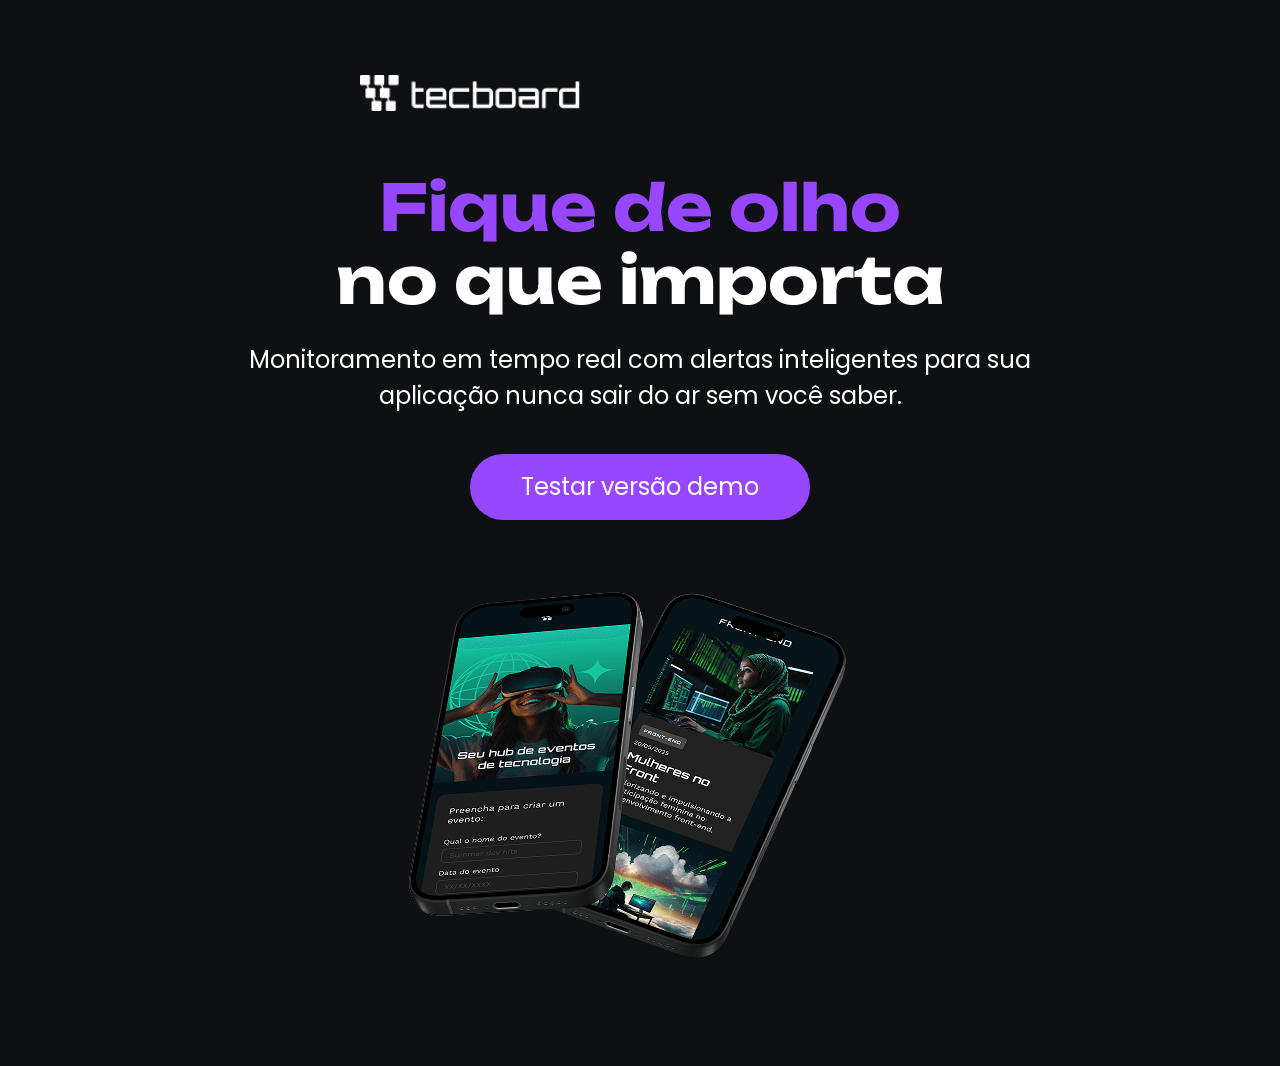
<file: index.html>
<!DOCTYPE html>
<html lang="pt-BR">
<head>
    <meta charset="UTF-8">
    <meta name="viewport" content="width=device-width, initial-scale=1.0">
    <meta name="description" content="Tecboard App - monitore suas aplicações em tempo real, para que elas nunca saiam do ar sem você saber.">
    <meta name="og:title" content="Tecboard App">
    <meta name="og:description" content="Monitore suas aplicações em tempo real, para que elas nunca saiam do ar sem você saber">
    <meta name="og:image" content="https://trevormibb.github.io/tecboard/img/celulares-sobrepostos-desktop.png">
    <meta name="og:type" content="website">
    <meta name="og:url" content="https://trevormibb.github.io/tecboard/">

    <link rel="icon" href="favicon-tecboard-roxo.svg" type="image/svg+xml">

    <!-- Preload das fontes -->
    <link rel="preload" href="fonts/Poppins-Regular.woff2" as="font" type="font/woff2" crossorigin>
    <link rel="preload" href="fonts/Unbounded-Bold.woff2" as="font" type="font/woff2" crossorigin>

    <!-- Preload da imagem principal (LCP) -->
    <link
        rel="preload"
        as="image"
        href="img/celulares-sobrepostos-desktop.webp"
        imagesrcset="img/celulares-sobrepostos-mobile.webp 480w, img/celulares-sobrepostos-desktop.webp 792w"
        imagesizes="(max-width: 480px) 100vw, 792px"
    >

    <link rel="stylesheet" href="css/style.css">

    <title>Tecboard</title>

    <meta name="google-site-verification" content="lxudTUXvX8F-BTd4tq0wOFV1R9XbADLa1htBArqKqks">
</head>

<body>
    <header class="header">
        <img src="img/white-logo.png" alt="Logo do Tecboard App na cor branca" width="220" height="63">
    </header>

    <main>
        <section class="hero">
            <h1><span>Fique de olho</span><br>no que importa</h1>

            <p>
                Monitoramento em tempo real com alertas inteligentes para sua
                aplicação nunca sair do ar sem você saber.
            </p>

            <a class="hero-button" href="#" title="Teste a versão demo do App Tecboard">Testar versão demo</a>

            <picture class="hero-image">
                <source
                    media="(max-width: 480px)"
                    srcset="img/celulares-sobrepostos-mobile.webp"
                    type="image/webp"
                >
                <source
                    media="(max-width: 480px)"
                    srcset="img/celulares-sobrepostos-mobile.png"
                >
                <source
                    srcset="img/celulares-sobrepostos-desktop.webp"
                    type="image/webp"
                >

                <img
                    src="img/celulares-sobrepostos-desktop.png"
                    alt="Tela do App Tecboard em dois celulares pretos sobrepostos, com destaque para o hub de evento de tecnologia."
                    width="792"
                    height="446"
                    fetchpriority="high"
                    decoding="async"
                >
            </picture>
        </section>
    </main>
</body>
</html>
</file>
<file: css/style.css>
/* ========================================
   FONTES
======================================== */

@font-face {
    font-family: "Poppins";
    src: url("../fonts/Poppins-Regular.woff2") format("woff2"),
         url("../fonts/Poppins-Regular.ttf") format("truetype");
    font-weight: 400;
    font-style: normal;
    font-display: swap;
}

@font-face {
    font-family: "Unbounded";
    src: url("../fonts/Unbounded-Bold.woff2") format("woff2"),
         url("../fonts/Unbounded-Bold.ttf") format("truetype");
    font-weight: 700;
    font-style: normal;
    font-display: swap;
}


/* ========================================
   RESET
======================================== */

*,
*::before,
*::after {
    box-sizing: border-box;
    margin: 0;
    padding: 0;
}

html {
    width: 100%;
    min-height: 100%;
    overflow-x: hidden;
    scroll-behavior: smooth;
}

body {
    width: 100%;
    min-height: 100vh;
    background-color: #0E1014;
    color: #FFFFFF;
    font-family: "Poppins", sans-serif;
    font-size: 16px;
    overflow-x: hidden;
    -webkit-font-smoothing: antialiased;
    text-rendering: optimizeLegibility;
}


/* ========================================
   HEADER
======================================== */

.header {
    width: 100%;
    padding-top: 75px;
    padding-left: 360px;
}

.header img {
    display: block;
    width: 220px;
    max-width: calc(100% - 32px);
    height: auto;
    margin: 0;
}


/* ========================================
   HERO
======================================== */

.hero {
    width: 100%;
    padding-top: 60px;
    padding-bottom: 60px;
    text-align: center;
}


/* ========================================
   TÍTULO
======================================== */

.hero h1 {
    width: min(1200px, calc(100% - 32px));
    margin: 0 auto;
    font-family: "Unbounded", sans-serif;
    font-size: 64px;
    font-weight: 700;
    line-height: 1.15;
    text-align: center;
}

.hero h1 span {
    color: #9747FF;
}


/* ========================================
   PARÁGRAFO
======================================== */

.hero p {
    width: min(792px, calc(100% - 40px));
    margin: 24px auto 0;
    font-family: "Poppins", sans-serif;
    font-size: 24px;
    font-weight: 400;
    line-height: 1.5;
    text-align: center;
}


/* ========================================
   BOTÃO
======================================== */

.hero-button {
    display: flex;
    align-items: center;
    justify-content: center;
    width: 340px;
    max-width: calc(100% - 40px);
    min-height: 66px;
    margin: 40px auto;
    border-radius: 36px;
    background-color: #9747FF;
    color: #FFFFFF;
    font-family: "Poppins", sans-serif;
    font-size: 24px;
    font-weight: 400;
    text-decoration: none;
    transition:
        background-color 0.2s ease,
        transform 0.2s ease;
}

.hero-button:hover {
    background-color: #8233E8;
}

.hero-button:active {
    transform: scale(0.98);
}


/* ========================================
   IMAGEM PRINCIPAL
======================================== */

.hero-image {
    display: block;
    width: min(792px, calc(100% - 40px));
    margin: 0 auto;
}

.hero-image img {
    display: block;
    width: 100%;
    height: auto;
    margin: 0 auto;
}


/* ========================================
   TABLET
======================================== */

@media (max-width: 768px) {

    .header {
        padding-top: 65px;
        padding-left: 60px;
    }

    .hero {
        padding-top: 52px;
        padding-bottom: 48px;
    }

    .hero h1 {
        font-size: 52px;
    }

    .hero p {
        font-size: 22px;
    }

    .hero-button {
        width: 320px;
        min-height: 64px;
        font-size: 22px;
    }

    .hero-image {
        width: calc(100% - 32px);
    }
}


/* ========================================
   MOBILE
======================================== */

@media (max-width: 480px) {

    .header {
        padding-top: 32px;
        padding-left: 16px;
    }

    .header img {
        width: 190px;
    }

    .hero {
        padding-top: 40px;
        padding-bottom: 32px;
    }

    .hero h1 {
        width: calc(100% - 32px);
        font-size: clamp(32px, 10vw, 40px);
        line-height: 1.2;
    }

    .hero p {
        width: calc(100% - 32px);
        margin-top: 20px;
        font-size: 20px;
        line-height: 1.5;
    }

    .hero-button {
        width: 251px;
        max-width: calc(100% - 32px);
        min-height: 60px;
        margin-top: 32px;
        margin-bottom: 32px;
        font-size: 20px;
    }

    .hero-image {
        width: calc(100% - 32px);
    }
}


/* ========================================
   TELAS MUITO PEQUENAS
======================================== */

@media (max-width: 360px) {

    .hero h1 {
        font-size: 30px;
    }

    .hero p {
        font-size: 18px;
    }

    .hero-button {
        font-size: 18px;
    }
}
</file>
